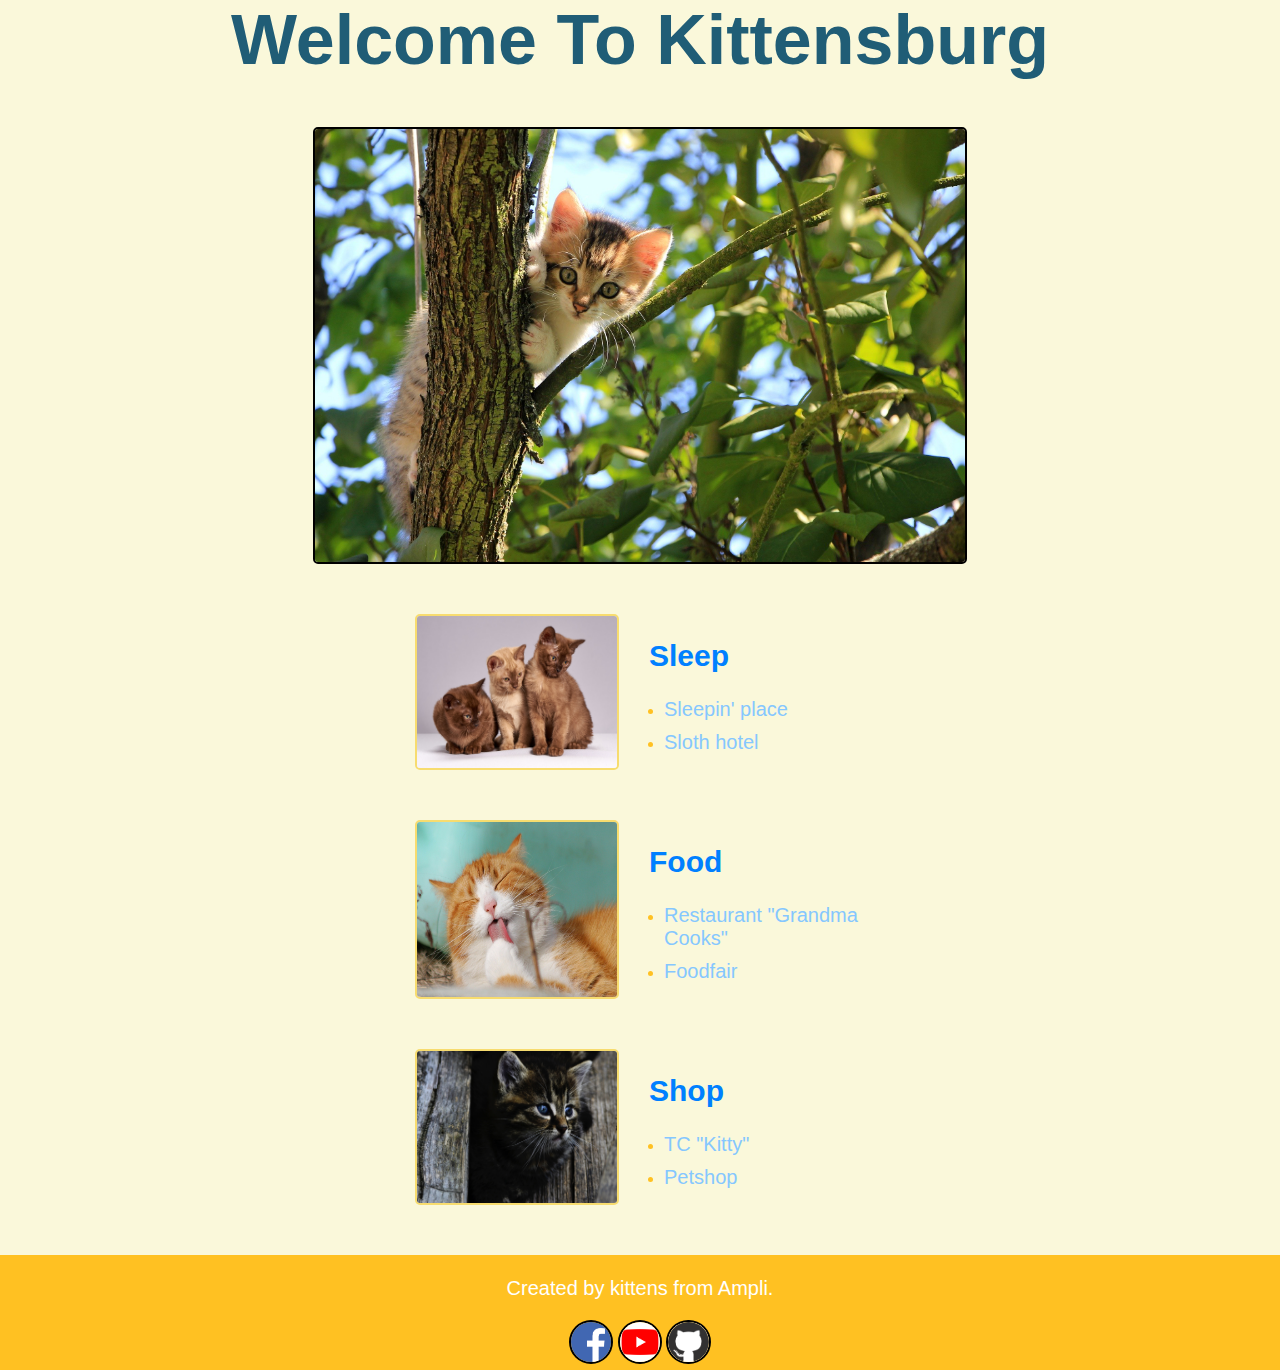
<file: index.html>
<html>

  <head>

    <title> Kittensburg </title>

    <link rel="stylesheet" href="./styles.css" />

  </head>

  <body>

    <header class="primary-header">

      <h1 class="main-heading"> Welcome To Kittensburg </h1>

      <img class="town-preview" src="./images/cat4.jpg" />

    </header>



    <main class="primary-main">

      <section class="store-section">

        <img class="building" src="./images/cat1.jpg" />

        <div class="store-details">

          <h2 class="category-heading">Sleep</h2>

          <ul class="store-list">

            <li class="store-name">


              <a class="store-link" href="./Sleep.html"> Sleepin' place </a>

            </li>

            <li class="store-name">

              <a class="store-link" href="./Sleep.html"> Sloth hotel </a>

            </li>

          </ul>

        </div>

      </section>



      <section class="store-section">

        <img class="building" src="./images/cat2.jpg"/>

        <div class="store-details">

          <h2 class="category-heading">Food</h2>

          <ul class="store-list">

            <li class="store-name">

              <a class="store-link" href="./Fooood.html">Restaurant "Grandma Cooks"</a>

            </li>

            <li class="store-name">

              <a class="store-link" href="./Fooood.html"> Foodfair </a>

            </li>

          </ul>

        </div>

      </section>



      <section class="store-section">

        <img class="building" src="./images/cat3.jpg" />

        <div class="store-details">

          <h2 class="category-heading">Shop</h2>

          <ul class="store-list">

            <li class="store-name">

              <a class="store-link" href="./Shops.html"> TC "Kitty"</a>

            </li>

            <li class="store-name">

              <a class="store-link" href="./Shops.html"> Petshop</a>

            </li>

          </ul>

        </div>

      </section>

    </main>


    <footer class="primary-footer">

    <p class="created-by">

        Created by kittens from Ampli.

    </p>
      <div>
      <a href="https://www.facebook.com/max.derkach.1610"> <img src="./images/Facebook.png" class="facebook" /> </a>
      <a href="https://www.youtube.com/channel/UCLKivfeoI3f8vizexXeqL4g?view_as=subscriber"><img src="./images/Youtube.png" class="youtube" /></a>
      <a href="https://github.com/Maxxxxder"><img src="./images/GitHub logo.png" class="gitthub" /></a>
     </div>

    </footer>

  </body>

</html>
</file>
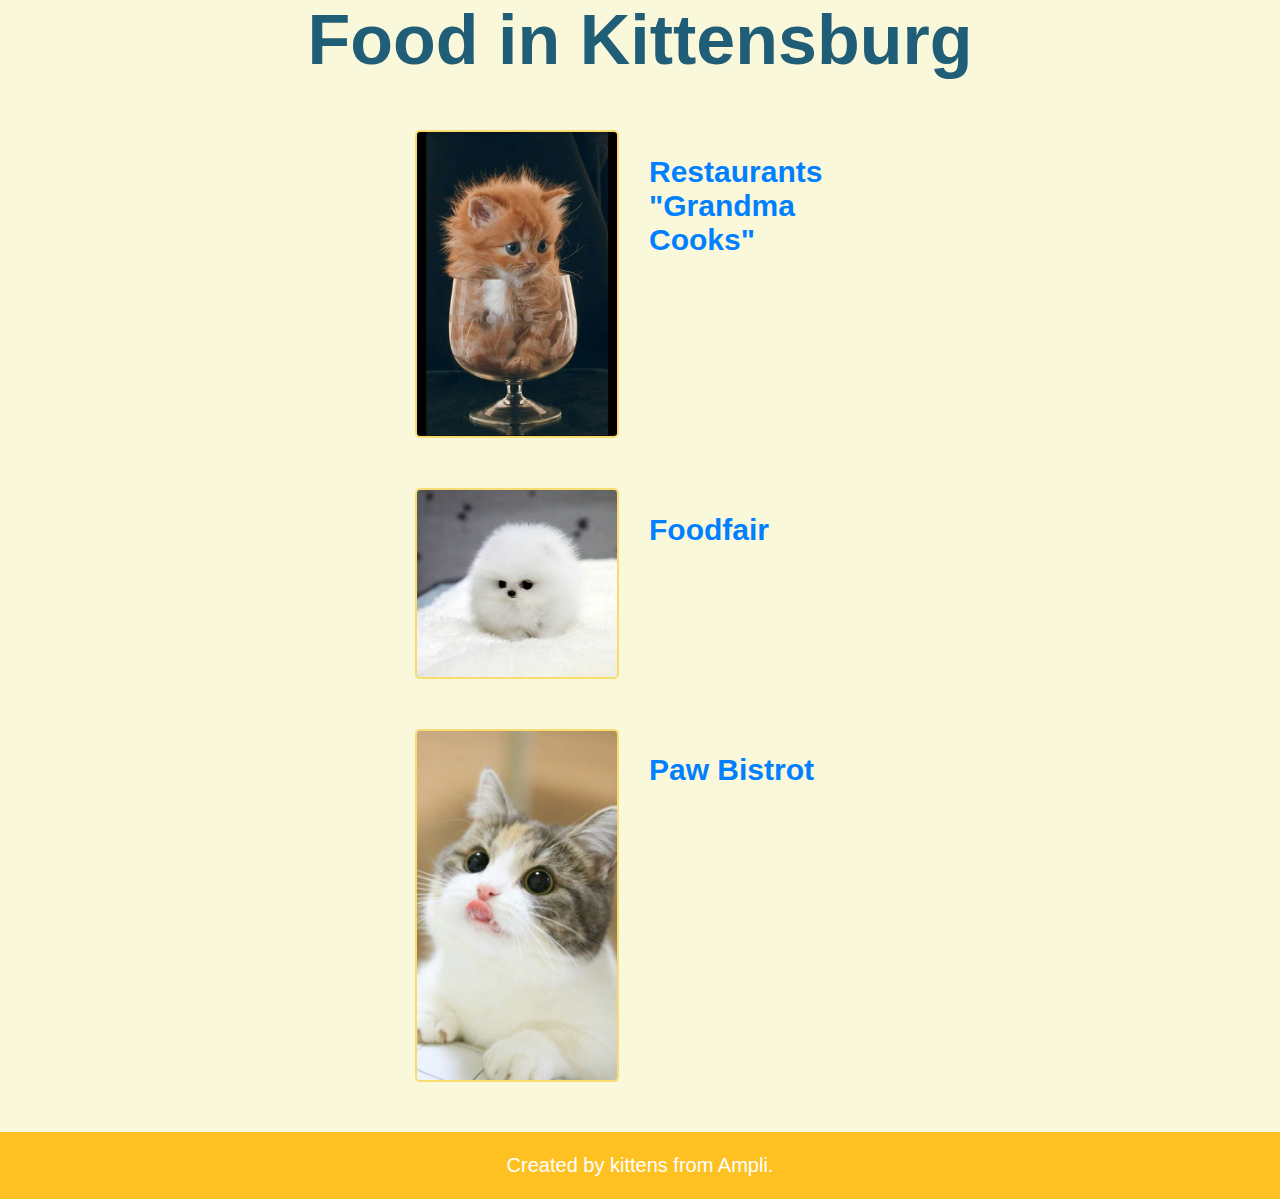
<file: Fooood.html>
<html>

  <head>

    <title> Food in Kittensburg </title>

    <link rel="stylesheet" href="./styles.css" />

  </head>

  <body>

    <header class="primary-header">

      <h1 class="main-heading"> Food in Kittensburg </h1>

    </header>



    <main class="primary-main">

      <section class="store-section">

        <img class="building" src="./images/cat11.jpeg" />

        <div class="store-details">

          <h2 class="category-heading"> Restaurants "Grandma Cooks" </h2>

        </div>

      </section>



      <section class="store-section">

        <img class="building" src="./images/cat12.jpeg"/>

        <div class="store-details">

          <h2 class="category-heading"> Foodfair </h2>

        </div>

      </section>



      <section class="store-section">

        <img class="building" src="./images/cat13.jpeg" />

        <div class="store-details">

          <h2 class="category-heading"> Paw Bistrot </h2>

        </div>

      </section>

    </main>


    <footer class="primary-footer">

      <p class="created-by">

        Created by kittens from Ampli.

      </p>

    </footer>

  </body>

</html>
</file>
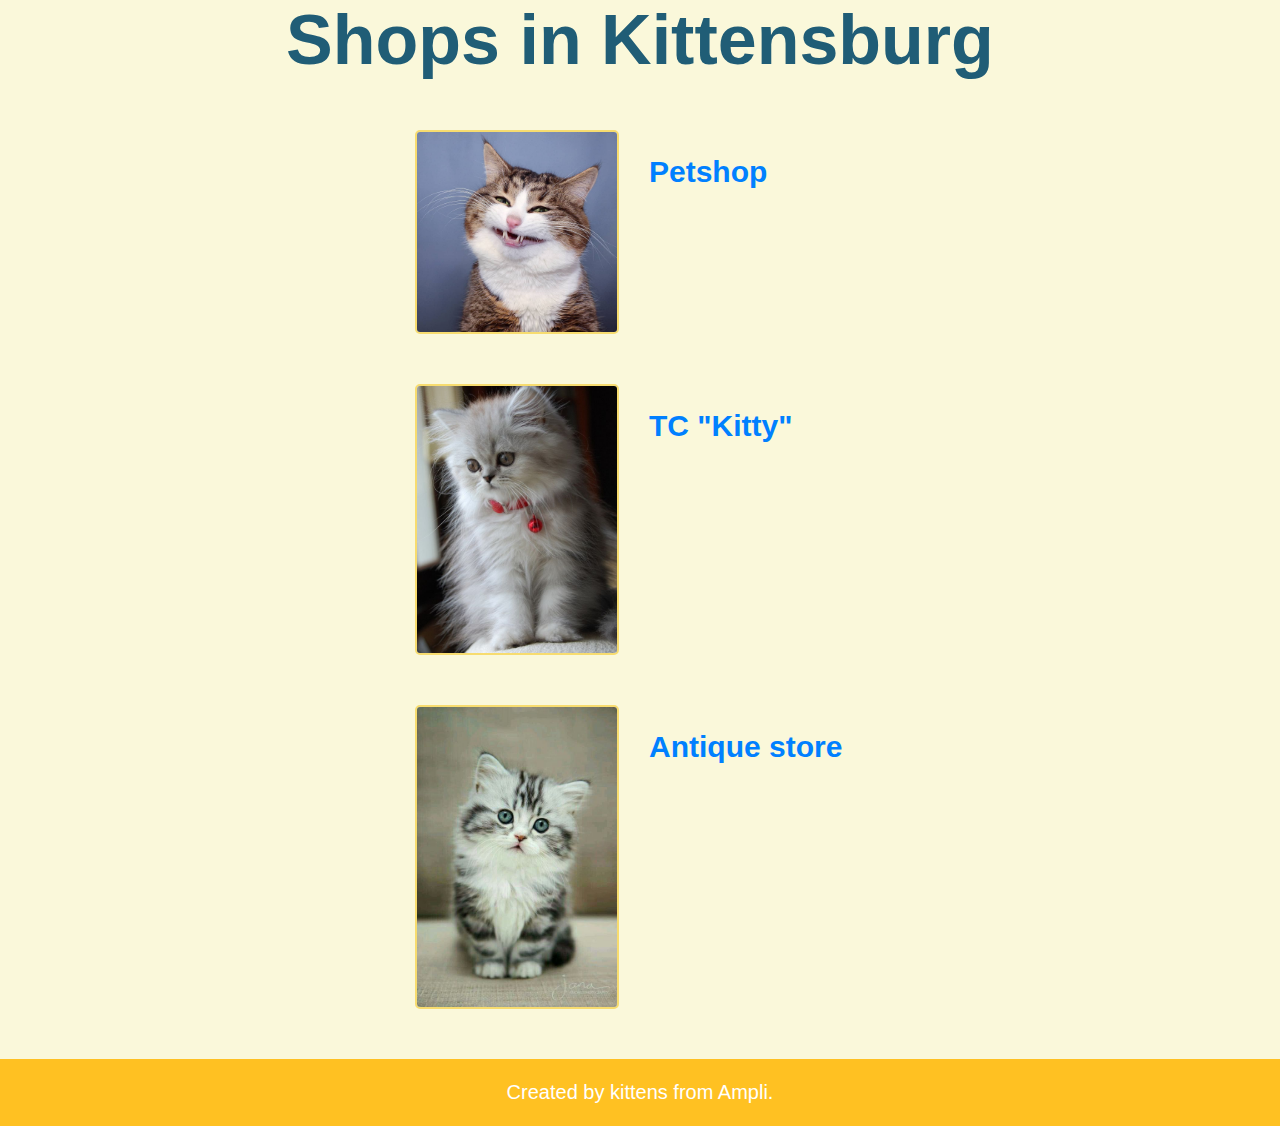
<file: Shops.html>
<html>

  <head>

    <title> Shops in Kittensburg </title>

    <link rel="stylesheet" href="./styles.css" />

  </head>

  <body>

    <header class="primary-header">

      <h1 class="main-heading"> Shops in Kittensburg </h1>

    </header>



    <main class="primary-main">

      <section class="store-section">

        <img class="building" src="./images/cat8" />

        <div class="store-details">

          <h2 class="category-heading"> Petshop </h2>

        </div>

      </section>



      <section class="store-section">

        <img class="building" src="./images/cat9.jpeg"/>

        <div class="store-details">

          <h2 class="category-heading"> TC "Kitty" </h2>

        </div>

      </section>



      <section class="store-section">

        <img class="building" src="./images/cat10.jpeg" />

        <div class="store-details">

          <h2 class="category-heading"> Antique store </h2>

        </div>

      </section>

    </main>


    <footer class="primary-footer">

      <p class="created-by">

        Created by kittens from Ampli.

      </p>

    </footer>

  </body>

</html>
</file>
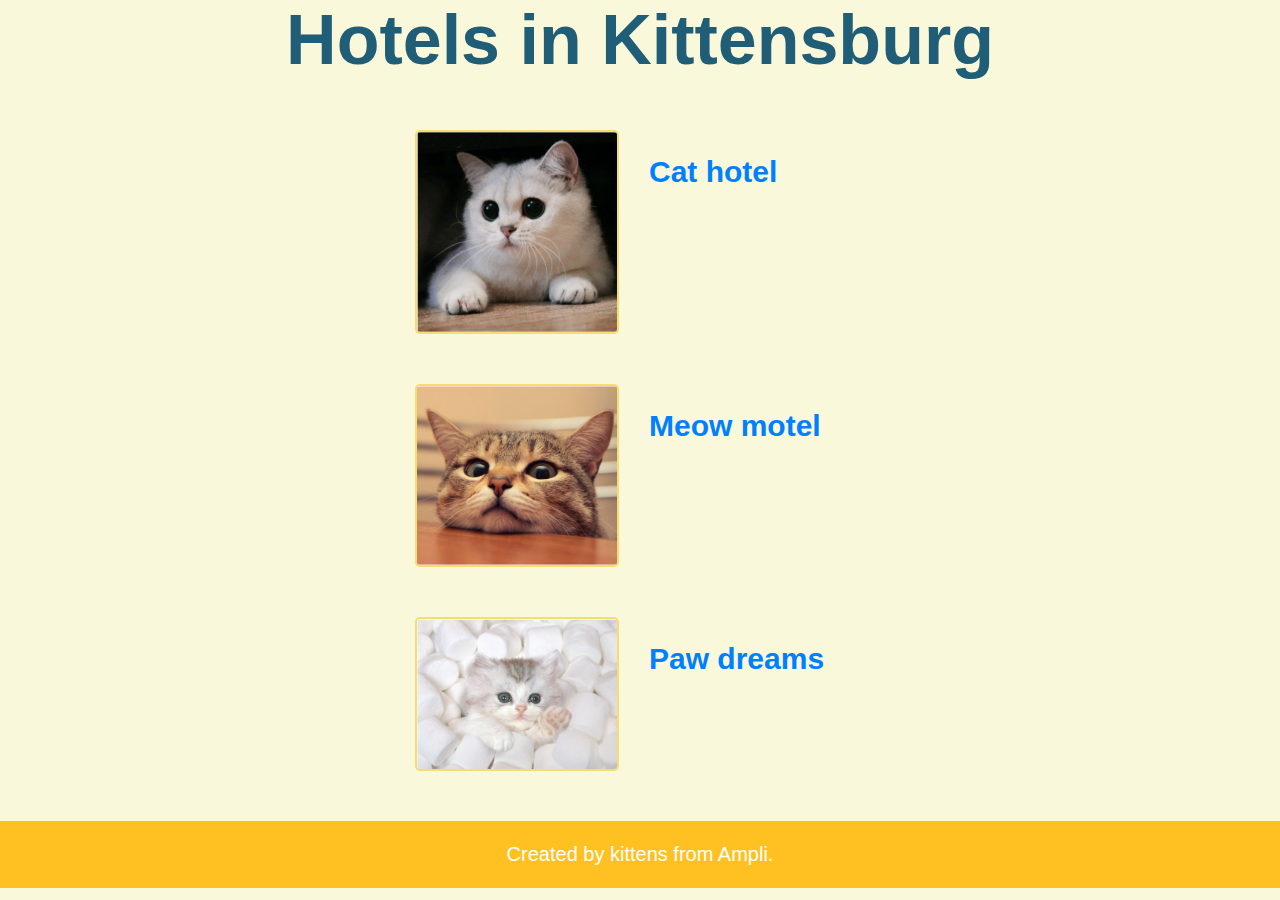
<file: Sleep.html>
<html>

  <head>

    <title> Hotels in Kittensburg </title>

    <link rel="stylesheet" href="./styles.css" />

  </head>

  <body>

    <header class="primary-header">

      <h1 class="main-heading"> Hotels in Kittensburg </h1>

    </header>



    <main class="primary-main">

      <section class="store-section">

        <img class="building" src="./images/cat5.png" />

        <div class="store-details">

          <h2 class="category-heading"> Cat hotel </h2>

        </div>

      </section>



      <section class="store-section">

        <img class="building" src="./images/cat6.png"/>

        <div class="store-details">

          <h2 class="category-heading">Meow motel </h2>

        </div>

      </section>



      <section class="store-section">

        <img class="building" src="./images/cat7.png" />

        <div class="store-details">

          <h2 class="category-heading">Paw dreams</h2>

        </div>

      </section>

    </main>


    <footer class="primary-footer">

      <p class="created-by">

        Created by kittens from Ampli.

      </p>

    </footer>

  </body>

</html>
</file>
<file: styles.css>
body {

  margin: 0;

  background-color: #FAF8DA;

  font-family: 'Open Sans', sans-serif;

}




.primary-header {

  text-align: center;

}



.main-heading {

  font-size: 70px;

  color: #205D76;

}



.town-preview {

  width: 650px;

  border-radius: 5px;

  border: 2px solid;

  border-color: #000;
}

/* end header styling */



/* begin main styling */

.store-section {

  display: flex;

  display: -webkit-flex;

  margin: 50px auto;

  width: 450px;

}



.building {

  width: 200px;

  border-radius: 5px;

  border: 2px solid;

  border-color: #F7DC6F;
}

.building:hover {
  transform: scale(1.2) rotate(5deg);
  transition: all .5s;
}

.store-details {

  margin-left: 30px;

}



.category-heading {

  color: #0080FF;

  font-size: 30px;

}

.category-heading:hover {
  color: #000080;
  transition: color 0.3s ease;
}

.store-list {

  padding-left: 15px;

  color: #FFC122; /* this will make sure the bullet points turn dark yellow! */

}



.store-name {

  margin-bottom: 10px; /* adds a bit of space at the bottom of each list item */

}



.store-link {

  color: #85C7FF;

  font-size: 20px;

  text-decoration: none;

  transition: color 0.3s linear;
}

.store-link:hover {
  width: 200px;
  background-color: #5DADE2;
  text-align: center;
  padding: 4px;
  border-radius: 5px;
  color: #000080;
}




.primary-footer {

  padding: 2px;

  background-color: #FFC122;

  text-align: center;

}



.created-by {

  color: #FFFFFF;

  font-size: 20px;

}


a {
  text-decoration: none;
}
.facebook {
   height: 40px;
   border-radius: 50%;
   border: 2px solid;
   border-color: #000;
 }

.youtube {
  height: 40px;
  border-radius: 50%;
  border: 2px solid;
  border-color: #000;
}

.gitthub {
  height: 40px;
  border-radius: 50%;
  border: 2px solid;
  border-color: #000;
}

.facebook:hover {
  transform: scale(1.2) rotate(5deg);
  transition: all .5s;
}

.youtube:hover {
 transform: scale(1.2) rotate(5deg);
 transition: all .5s;
}

.gitthub:hover{
 transform: scale(1.2) rotate(5deg);
 transition: all .5s;
}
</file>
